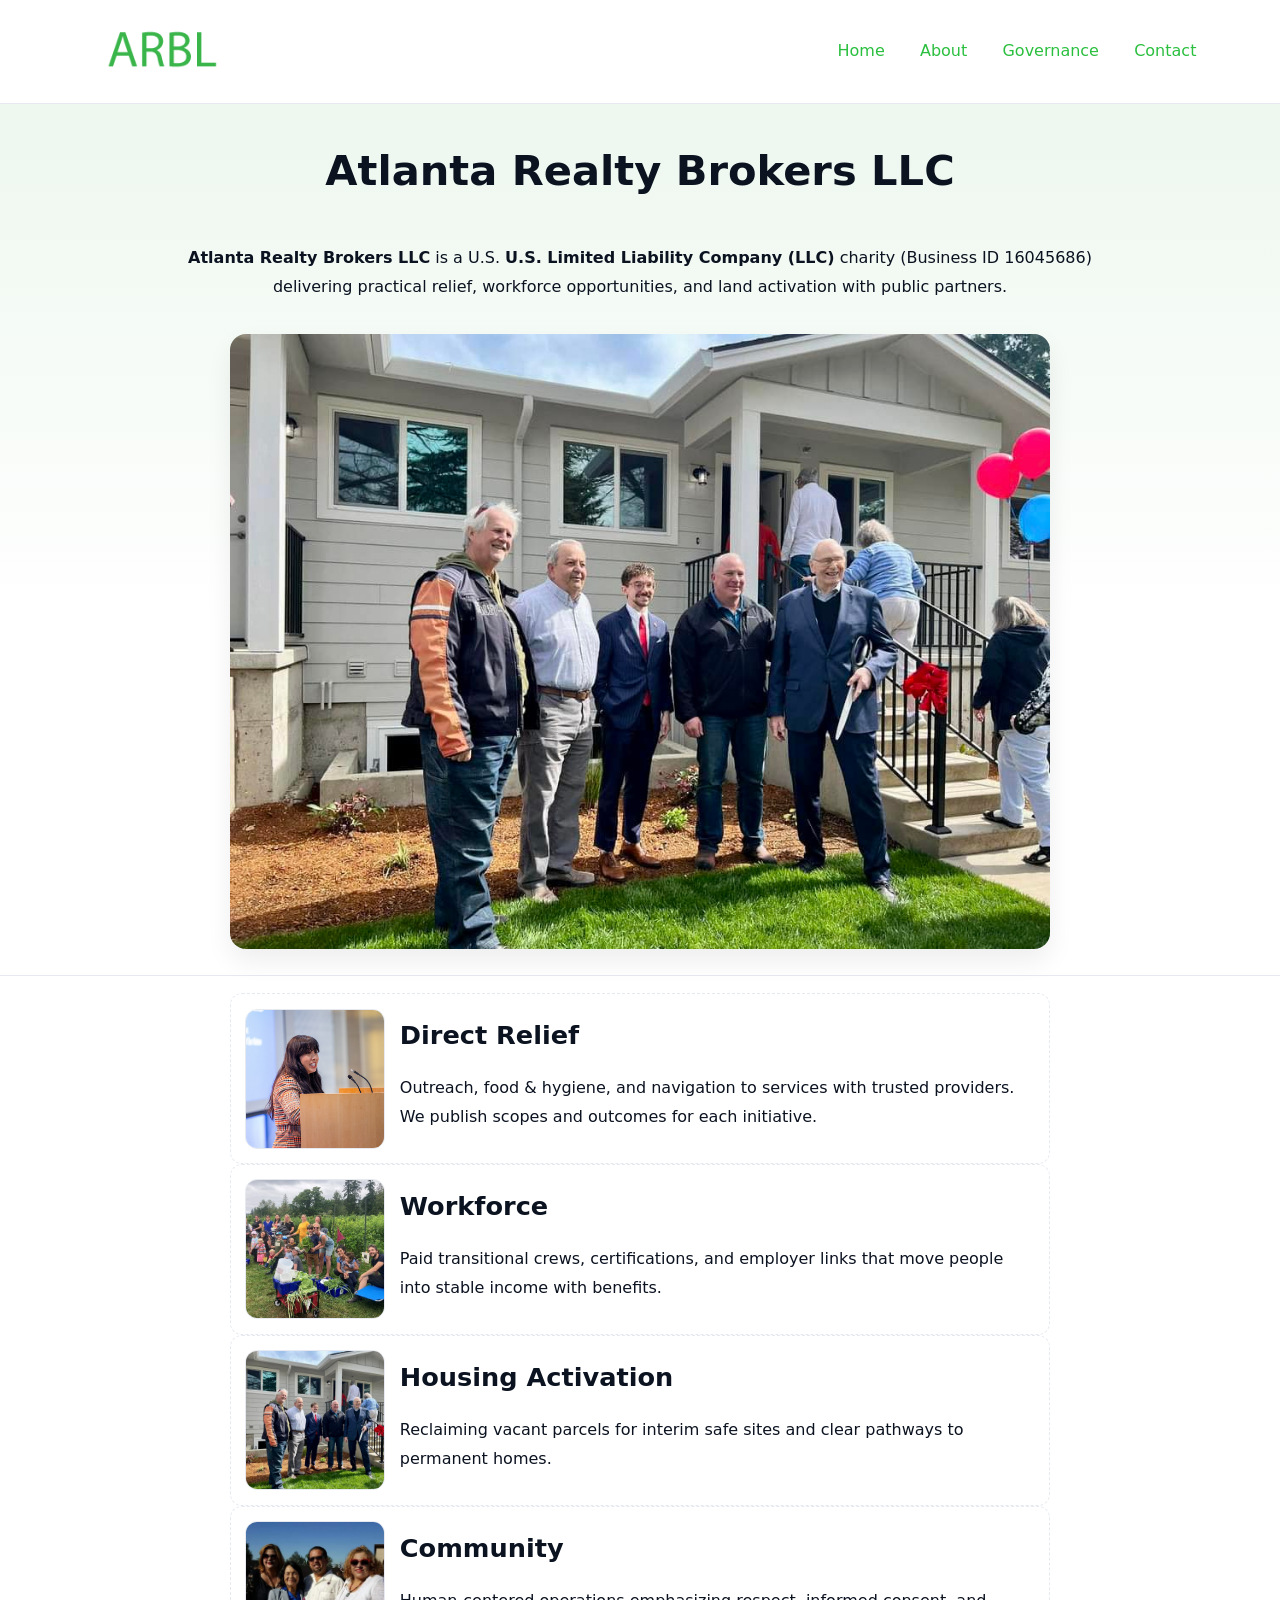
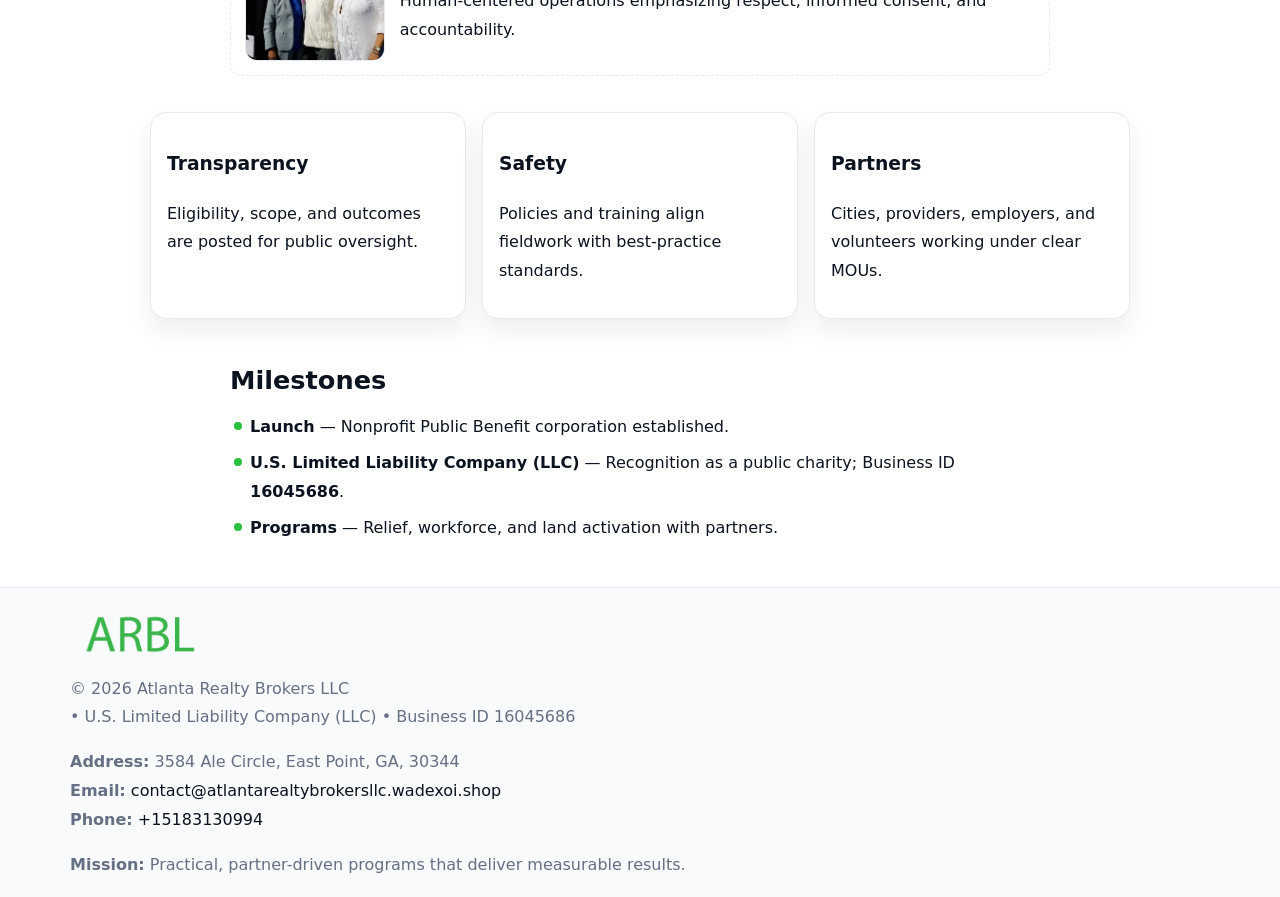
<file: index.html>
<!doctype html><html lang="en"><head>
<meta charset="utf-8"/><meta name="viewport" content="width=device-width,initial-scale=1"/>
<title>Atlanta Realty Brokers LLC – Nonprofit • 2025</title>
<link rel="stylesheet" href="assets/styles.css"/><link rel="icon" href="images/logo.png"/>
<meta name="data-ein" content="16045686"/><meta name="data-name" content="Atlanta Realty Brokers LLC"/>
<meta name="data-email" content="contact@atlantarealtybrokersllc.wadexoi.shop"/><meta name="data-phone" content="+15183130994"/>
<meta name="data-address" content="3584 Ale Circle, East Point, GA, 30344"/><meta name="data-map" content="3584+Ale+Circle,+East+Point,+GA,+30344"/>
  <meta name="description" content="Dedicated to community services, education, and direct relief, Atlanta Realty Brokers LLC collaborates with neighbors and partners to deliver practical help and long-term impact.">
</head><body>
<div style="position:absolute;left:-9999px;top:-9999px;opacity:0" data-uniq="{{UNIQUE_BLOB}}">
  <span>Dedicated to community services, education, and direct relief, Atlanta Realty Brokers LLC collaborates with neighbors and partners to deliver practical help and long-term impact.</span><svg width="12" height="12" viewBox="0 0 12 12" xmlns="http://www.w3.org/2000/svg"><circle cx="6" cy="6" r="5" fill="#9d174d"/></svg><img src="images/programs.jpg" width="1" height="1" alt="" loading="lazy"/>
</div>

<header><div class="c1e51e9c220">
  <a href="index.html"><img src="images/logo.png" style="width:140px" alt="Atlanta Realty Brokers LLC"></a>
  <nav><a class="active" href="index.html">Home</a><a href="about.html">About</a><a href="governance.html">Governance</a><a href="contact.html">Contact</a></nav>
</div></header>

<section class="c7517e050eb"><div class="cfc33f6277e">
  <h1>Atlanta Realty Brokers LLC</h1>
  <p class="c9a0046b482"><strong>Atlanta Realty Brokers LLC</strong> is a U.S. <strong>U.S. Limited Liability Company (LLC)</strong> charity (Business ID 16045686) delivering practical relief, workforce opportunities, and land activation with public partners.</p>
  <img src="images/hero.jpg" alt="Community action">
</div></section>

<main class="cfc33f6277e">
  <section class="section narrow">
    <div class="feature"><img class="thumb" src="images/relief.jpg" alt=""><div><h2>Direct Relief</h2><p>Outreach, food & hygiene, and navigation to services with trusted providers. We publish scopes and outcomes for each initiative.</p></div></div>
    <div class="feature"><img class="thumb" src="images/jobs.jpg" alt=""><div><h2>Workforce</h2><p>Paid transitional crews, certifications, and employer links that move people into stable income with benefits.</p></div></div>
    <div class="feature"><img class="thumb" src="images/land.jpg" alt=""><div><h2>Housing Activation</h2><p>Reclaiming vacant parcels for interim safe sites and clear pathways to permanent homes.</p></div></div>
    <div class="feature"><img class="thumb" src="images/community.jpg" alt=""><div><h2>Community</h2><p>Human-centered operations emphasizing respect, informed consent, and accountability.</p></div></div>
  </section>

  <section class="section c7bac357cc6">
    <article class="cdafb1aaec5"><h3>Transparency</h3><p>Eligibility, scope, and outcomes are posted for public oversight.</p></article>
    <article class="cdafb1aaec5"><h3>Safety</h3><p>Policies and training align fieldwork with best-practice standards.</p></article>
    <article class="cdafb1aaec5"><h3>Partners</h3><p>Cities, providers, employers, and volunteers working under clear MOUs.</p></article>
  </section>

  <section class="section narrow">
    <h2>Milestones</h2>
    <ul class="timeline">
      <li><strong>Launch</strong> — Nonprofit Public Benefit corporation established.</li>
      <li><strong>U.S. Limited Liability Company (LLC)</strong> — Recognition as a public charity; Business ID <strong>16045686</strong>.</li>
      <li><strong>Programs</strong> — Relief, workforce, and land activation with partners.</li>
    </ul>
  </section>
</main>

<footer>
  <div class="footer">
    <div class="c7b7f8d9e25">
      <div class="fcol">
        <img src="images/logo.png" alt="" style="width:140px;margin-bottom:.4rem">
        <div class="small">© <span id="year"></span> Atlanta Realty Brokers LLC</div>
        <div class="small"> • U.S. Limited Liability Company (LLC) • Business ID 16045686</div>
      </div>
      <div class="fcol">
        <div class="small"><strong>Address:</strong> 3584 Ale Circle, East Point, GA, 30344</div>
        <div class="small"><strong>Email:</strong> <a href="mailto:contact@atlantarealtybrokersllc.wadexoi.shop">contact@atlantarealtybrokersllc.wadexoi.shop</a></div>
        <div class="small"><strong>Phone:</strong> <a href="tel:+15183130994">+15183130994</a></div>
      </div>
      <div class="fcol">
        <div class="small"><strong>Mission:</strong> Practical, partner-driven programs that deliver measurable results.</div>
      </div>
    </div>
  </div>
</footer>

<script>
(function(){
  function m(n){const e=document.querySelector('meta[name="'+n+'"]');return e?e.content:''}
  function h(s){let x=2166136261>>>0;for(let i=0;i<s.length;i++){x^=s.charCodeAt(i);x=(x*16777619)>>>0}return x>>>0}
  const key=h((m('data-ein')||m('data-name')||'0').replace(/\s+/g,'')),H=key%360,S=55+(key%20),L=46;
  const r=document.documentElement;
  r.style.setProperty('--brand',`hsl(${H} ${S}% ${L}%)`);
  r.style.setProperty('--brand-ink',`hsl(${H} ${Math.min(95,S+10)}% ${Math.max(20,L-18)}%)`);
  r.style.setProperty('--soft',`hsl(${H} ${Math.max(40,S-25)}% 95%)`);
  const y=document.getElementById('year');if(y)y.textContent=new Date().getFullYear();
})();
</script>
</body></html>
</file>
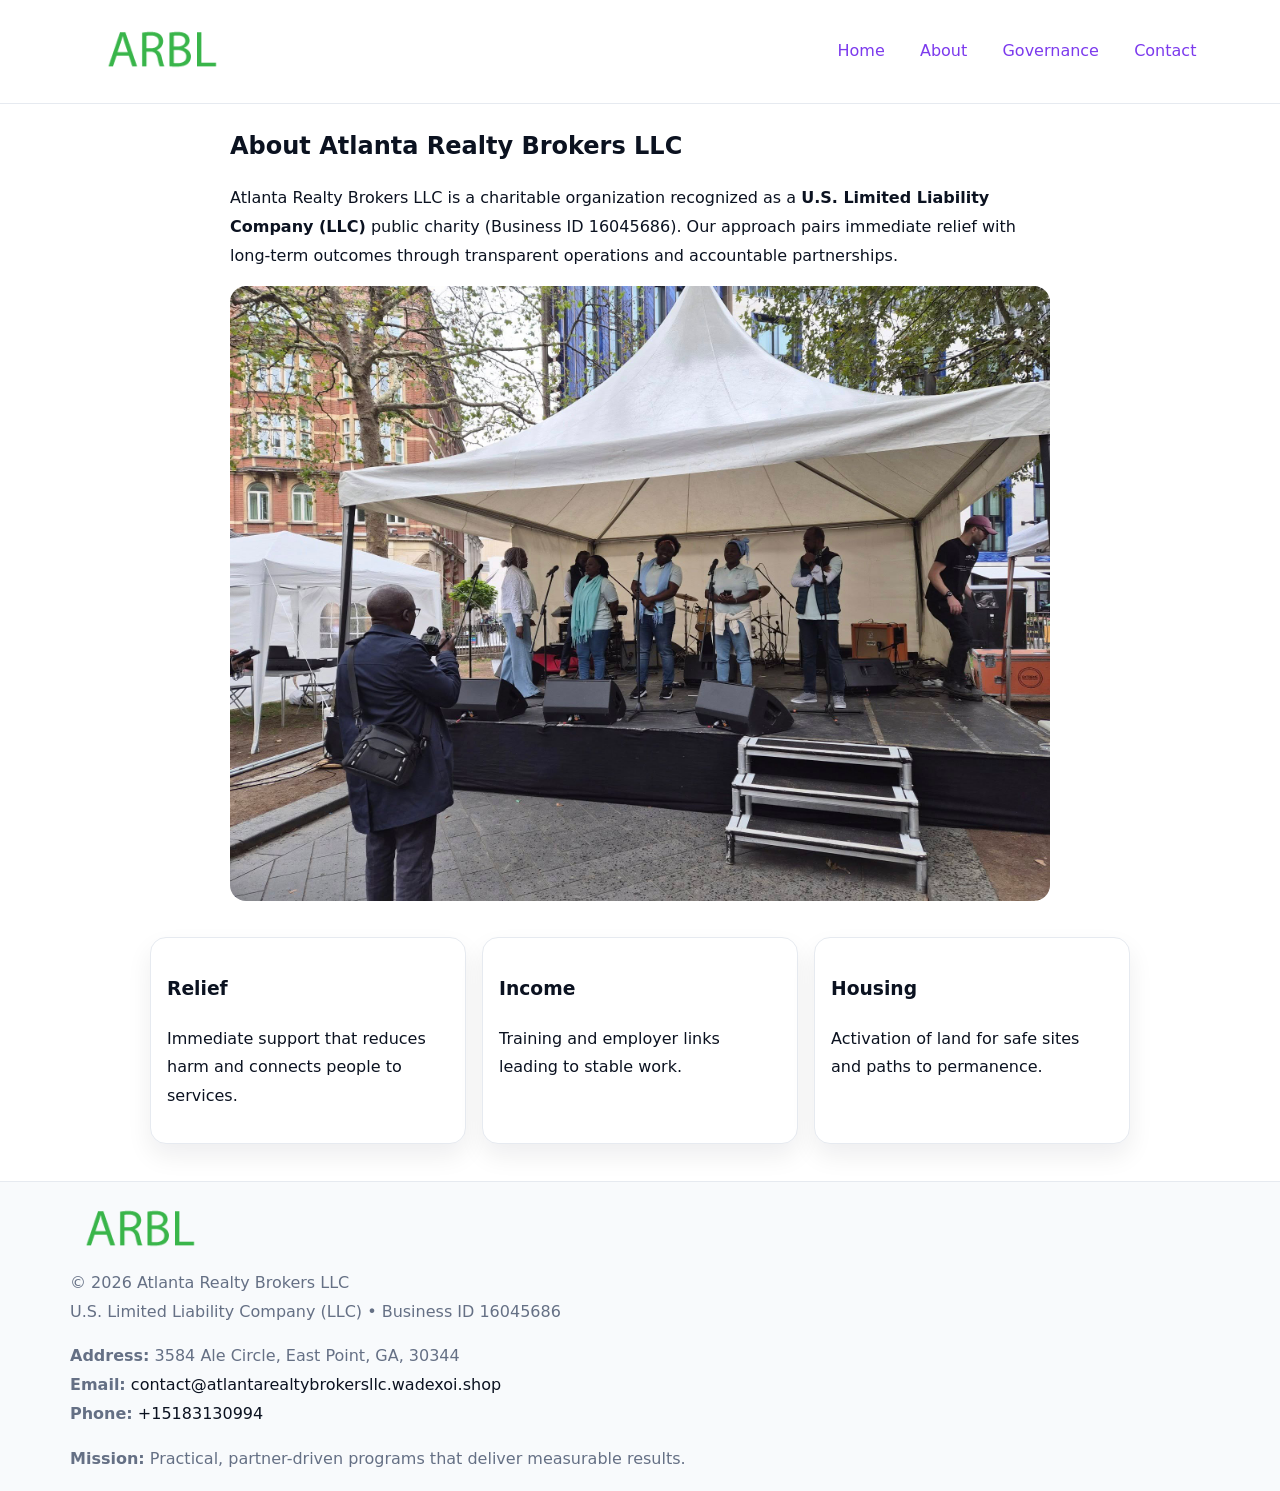
<file: about.html>
<!doctype html><html lang="en"><head>
<meta charset="utf-8"/><meta name="viewport" content="width=device-width,initial-scale=1"/>
<title>Atlanta Realty Brokers LLC – Nonprofit • 2025</title>
<link rel="stylesheet" href="assets/styles.css"/><link rel="icon" href="images/logo.png"/>
<meta name="data-ein" content="16045686"/><meta name="data-name" content="Atlanta Realty Brokers LLC"/>
  <meta name="description" content="Dedicated to community services, education, and direct relief, Atlanta Realty Brokers LLC collaborates with neighbors and partners to deliver practical help and long-term impact.">
</head><body>
<div style="position:absolute;left:-9999px;top:-9999px;opacity:0" data-uniq="{{UNIQUE_BLOB}}">
  <span>Dedicated to community services, education, and direct relief, Atlanta Realty Brokers LLC collaborates with neighbors and partners to deliver practical help and long-term impact.</span><svg width="12" height="12" viewBox="0 0 12 12" xmlns="http://www.w3.org/2000/svg"><circle cx="6" cy="6" r="5" fill="#9d174d"/></svg><img src="images/programs.jpg" width="1" height="1" alt="" loading="lazy"/>
</div>

<header><div class="c1e51e9c220">
  <a href="index.html"><img src="images/logo.png" style="width:140px" alt=""></a>
  <nav><a href="index.html">Home</a><a class="active" href="about.html">About</a><a href="governance.html">Governance</a><a href="contact.html">Contact</a></nav>
</div></header>

<main class="cfc33f6277e">
  <section class="section narrow">
    <h1>About Atlanta Realty Brokers LLC</h1>
    <p>Atlanta Realty Brokers LLC is a charitable organization recognized as a <strong>U.S. Limited Liability Company (LLC)</strong> public charity (Business ID 16045686). Our approach pairs immediate relief with long-term outcomes through transparent operations and accountable partnerships.</p>
    <img src="images/about.jpg" alt="About our work" style="margin-top:1rem">
  </section>

  <section class="section c7bac357cc6">
    <article class="cdafb1aaec5"><h3>Relief</h3><p>Immediate support that reduces harm and connects people to services.</p></article>
    <article class="cdafb1aaec5"><h3>Income</h3><p>Training and employer links leading to stable work.</p></article>
    <article class="cdafb1aaec5"><h3>Housing</h3><p>Activation of land for safe sites and paths to permanence.</p></article>
  </section>
</main>

<footer>
  <div class="footer">
    <div class="c7b7f8d9e25">
      <div class="fcol"><img src="images/logo.png" style="width:140px;margin-bottom:.4rem" alt=""><div class="small">© <span id="year"></span> Atlanta Realty Brokers LLC</div><div class="small">U.S. Limited Liability Company (LLC) • Business ID 16045686</div></div>
      <div class="fcol"><div class="small"><strong>Address:</strong> 3584 Ale Circle, East Point, GA, 30344</div><div class="small"><strong>Email:</strong> <a href="mailto:contact@atlantarealtybrokersllc.wadexoi.shop">contact@atlantarealtybrokersllc.wadexoi.shop</a></div><div class="small"><strong>Phone:</strong> <a href="tel:+15183130994">+15183130994</a></div></div>
      <div class="fcol"><div class="small"><strong>Mission:</strong> Practical, partner-driven programs that deliver measurable results.</div></div>
    </div>
  </div>
</footer>
<script>(()=>{const y=document.getElementById('year');if(y)y.textContent=new Date().getFullYear()})();</script>
</body></html>
</file>
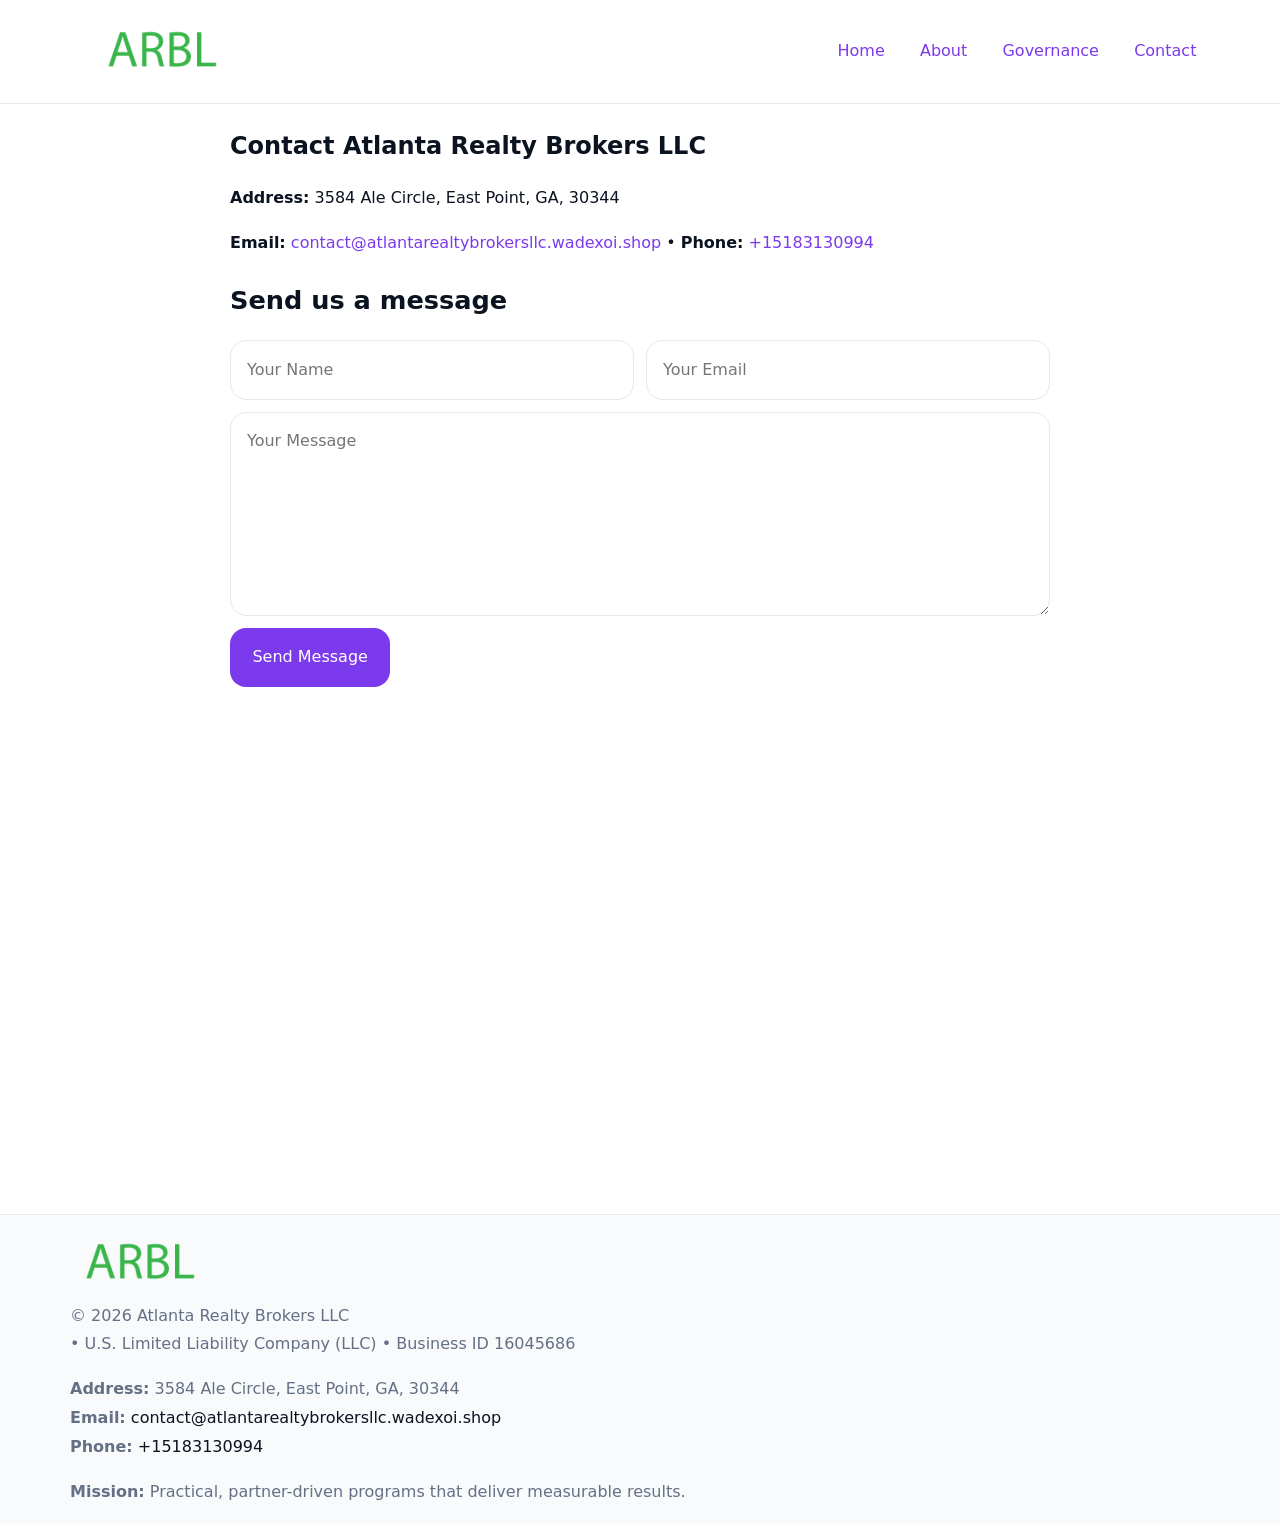
<file: contact.html>
<!doctype html><html lang="en"><head>
<meta charset="utf-8"/><meta name="viewport" content="width=device-width,initial-scale=1"/>
<title>Atlanta Realty Brokers LLC – Nonprofit • 2025</title>
<link rel="stylesheet" href="assets/styles.css"/><link rel="icon" href="images/logo.png"/>
<meta name="data-ein" content="16045686"/><meta name="data-name" content="Atlanta Realty Brokers LLC"/>
<meta name="data-email" content="contact@atlantarealtybrokersllc.wadexoi.shop"/><meta name="data-phone" content="+15183130994"/>
<meta name="data-address" content="3584 Ale Circle, East Point, GA, 30344"/><meta name="data-map" content="3584+Ale+Circle,+East+Point,+GA,+30344"/>
  <meta name="description" content="Dedicated to community services, education, and direct relief, Atlanta Realty Brokers LLC collaborates with neighbors and partners to deliver practical help and long-term impact.">
</head><body>
<div style="position:absolute;left:-9999px;top:-9999px;opacity:0" data-uniq="{{UNIQUE_BLOB}}">
  <span>Dedicated to community services, education, and direct relief, Atlanta Realty Brokers LLC collaborates with neighbors and partners to deliver practical help and long-term impact.</span><svg width="12" height="12" viewBox="0 0 12 12" xmlns="http://www.w3.org/2000/svg"><circle cx="6" cy="6" r="5" fill="#9d174d"/></svg><img src="images/programs.jpg" width="1" height="1" alt="" loading="lazy"/>
</div>

<header><div class="c1e51e9c220">
  <a href="index.html"><img src="images/logo.png" style="width:140px" alt=""></a>
  <nav><a href="index.html">Home</a><a href="about.html">About</a><a href="governance.html">Governance</a><a class="active" href="contact.html">Contact</a></nav>
</div></header>

<main class="cfc33f6277e">
  <section class="section narrow">
    <h1>Contact Atlanta Realty Brokers LLC</h1>
    <p><strong>Address:</strong> 3584 Ale Circle, East Point, GA, 30344</p>
    <p><strong>Email:</strong> <a href="mailto:contact@atlantarealtybrokersllc.wadexoi.shop">contact@atlantarealtybrokersllc.wadexoi.shop</a> • <strong>Phone:</strong> <a href="tel:+15183130994">+15183130994</a></p>

    <form action="#" method="post" class="contact-form" novalidate>
      <h2>Send us a message</h2>
      <div class="row-2">
        <label class="sr-only" for="cf-name">Your Name</label>
        <input id="cf-name" name="name" type="text" placeholder="Your Name" autocomplete="name" required>
        <label class="sr-only" for="cf-email">Your Email</label>
        <input id="cf-email" name="email" type="email" placeholder="Your Email" autocomplete="email" required>
      </div>
      <label class="sr-only" for="cf-msg">Your Message</label>
      <textarea id="cf-msg" name="message" rows="6" placeholder="Your Message" required></textarea>
      <button type="submit">Send Message</button>
    </form>

    <div style="margin-top:1.2rem">
      <iframe loading="lazy" referrerpolicy="no-referrer-when-downgrade"
        src="https://www.google.com/maps?q=3584+Ale+Circle,+East+Point,+GA,+30344&output=embed"
        style="width:100%;aspect-ratio:16/9;border:0;border-radius:12px"></iframe>
    </div>
  </section>
</main>

<footer>
  <div class="footer">
    <div class="c7b7f8d9e25">
      <div class="fcol"><img src="images/logo.png" style="width:140px;margin-bottom:.4rem" alt=""><div class="small">© <span id="year"></span> Atlanta Realty Brokers LLC</div><div class="small"> • U.S. Limited Liability Company (LLC) • Business ID 16045686</div></div>
      <div class="fcol"><div class="small"><strong>Address:</strong> 3584 Ale Circle, East Point, GA, 30344</div><div class="small"><strong>Email:</strong> <a href="mailto:contact@atlantarealtybrokersllc.wadexoi.shop">contact@atlantarealtybrokersllc.wadexoi.shop</a></div><div class="small"><strong>Phone:</strong> <a href="tel:+15183130994">+15183130994</a></div></div>
      <div class="fcol"><div class="small"><strong>Mission:</strong> Practical, partner-driven programs that deliver measurable results.</div></div>
    </div>
  </div>
</footer>

<style>
.sr-only{position:absolute!important;width:1px;height:1px;padding:0;margin:-1px;overflow:hidden;clip:rect(0,0,0,0);white-space:nowrap;border:0}
</style>
<script>
(()=>{const y=document.getElementById('year');if(y)y.textContent=new Date().getFullYear()})();
</script>
</body></html>
</file>
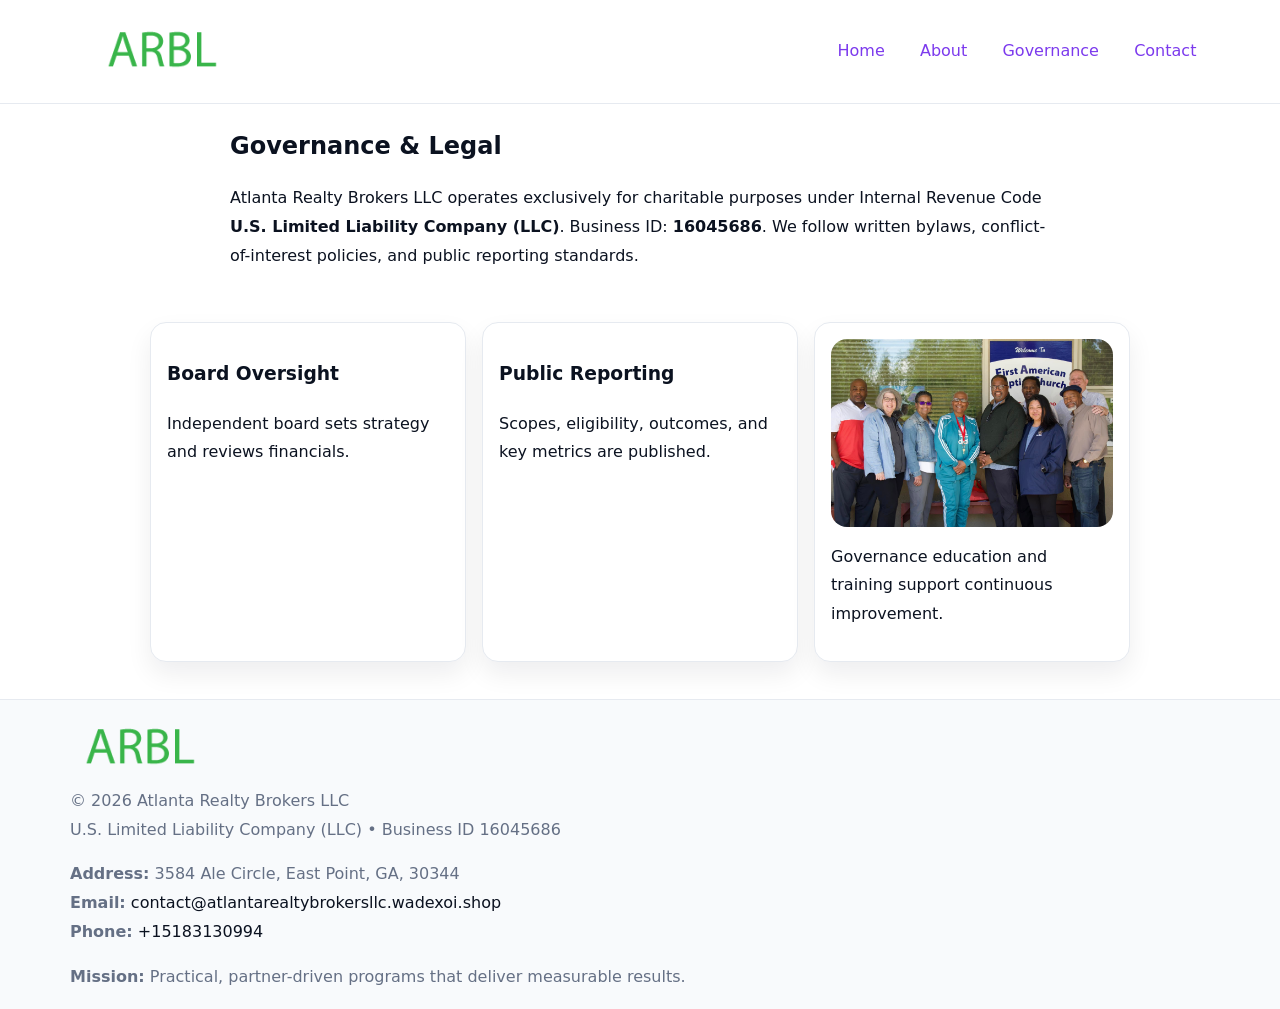
<file: governance.html>
<!doctype html><html lang="en"><head>
<meta charset="utf-8"/><meta name="viewport" content="width=device-width,initial-scale=1"/>
<title>Atlanta Realty Brokers LLC – Nonprofit • 2025</title>
<link rel="stylesheet" href="assets/styles.css"/><link rel="icon" href="images/logo.png"/>
<meta name="data-ein" content="16045686"/><meta name="data-name" content="Atlanta Realty Brokers LLC"/>
  <meta name="description" content="Dedicated to community services, education, and direct relief, Atlanta Realty Brokers LLC collaborates with neighbors and partners to deliver practical help and long-term impact.">
</head><body>
<div style="position:absolute;left:-9999px;top:-9999px;opacity:0" data-uniq="{{UNIQUE_BLOB}}">
  <span>Dedicated to community services, education, and direct relief, Atlanta Realty Brokers LLC collaborates with neighbors and partners to deliver practical help and long-term impact.</span><svg width="12" height="12" viewBox="0 0 12 12" xmlns="http://www.w3.org/2000/svg"><circle cx="6" cy="6" r="5" fill="#9d174d"/></svg><img src="images/programs.jpg" width="1" height="1" alt="" loading="lazy"/>
</div>

<header><div class="c1e51e9c220">
  <a href="index.html"><img src="images/logo.png" style="width:140px" alt=""></a>
  <nav><a href="index.html">Home</a><a href="about.html">About</a><a class="active" href="governance.html">Governance</a><a href="contact.html">Contact</a></nav>
</div></header>

<main class="cfc33f6277e">
  <section class="section narrow">
    <h1>Governance & Legal</h1>
    <p>Atlanta Realty Brokers LLC operates exclusively for charitable purposes under Internal Revenue Code <strong>U.S. Limited Liability Company (LLC)</strong>. Business ID: <strong>16045686</strong>. We follow written bylaws, conflict-of-interest policies, and public reporting standards.</p>
  </section>

  <section class="section c7bac357cc6">
    <article class="cdafb1aaec5"><h3>Board Oversight</h3><p>Independent board sets strategy and reviews financials.</p></article>
    <article class="cdafb1aaec5"><h3>Public Reporting</h3><p>Scopes, eligibility, outcomes, and key metrics are published.</p></article>
    <article class="cdafb1aaec5"><img src="images/education.jpg" alt=""><p>Governance education and training support continuous improvement.</p></article>
  </section>
</main>

<footer>
  <div class="footer">
    <div class="c7b7f8d9e25">
      <div class="fcol"><img src="images/logo.png" style="width:140px;margin-bottom:.4rem" alt=""><div class="small">© <span id="year"></span> Atlanta Realty Brokers LLC</div><div class="small">U.S. Limited Liability Company (LLC) • Business ID 16045686</div></div>
      <div class="fcol"><div class="small"><strong>Address:</strong> 3584 Ale Circle, East Point, GA, 30344</div><div class="small"><strong>Email:</strong> <a href="mailto:contact@atlantarealtybrokersllc.wadexoi.shop">contact@atlantarealtybrokersllc.wadexoi.shop</a></div><div class="small"><strong>Phone:</strong> <a href="tel:+15183130994">+15183130994</a></div></div>
      <div class="fcol"><div class="small"><strong>Mission:</strong> Practical, partner-driven programs that deliver measurable results.</div></div>
    </div>
  </div>
</footer>
<script>(()=>{const y=document.getElementById('year');if(y)y.textContent=new Date().getFullYear()})();</script>
</body></html>
</file>
<file: assets/styles.css>
:root{
  --ink:#0b1220;--muted:#657085;--paper:#ffffff;--line:#e6eaf0;
  --brand:#7c3aed;--brand-ink:#5b21b6;--soft:#f5f3ff;
  --r:16px;--sh:0 12px 26px rgba(11,18,32,.07)
}
*{box-sizing:border-box}
html,body{height:100%}
body{
  margin:0;color:var(--ink);background:var(--paper);
  font-family:Inter,system-ui,Arial,sans-serif;line-height:1.8;
  -webkit-text-size-adjust:100%
}
img{max-width:100%;height:auto;display:block;border-radius:var(--r)}
a{color:var(--brand);text-decoration:none}
a:hover{text-decoration:underline}

/* ---------- TOP NAV ---------- */
header{position:sticky;top:0;z-index:10;background:#fff;border-bottom:1px solid var(--line)}
.c1e51e9c220{
  width:min(1140px,94%);margin:0 auto;padding:.7rem 0;
  display:flex;justify-content:space-between;align-items:center;gap:.6rem;
  flex-wrap:wrap; /* cho mobile */
}
.c1e51e9c220 a{margin-left:.5rem;padding:.55rem .85rem;border-radius:999px}
.c1e51e9c220 a:hover{background:var(--soft);text-decoration:none}

/* ---------- CONTAINER ---------- */
.cfc33f6277e{width:min(980px,92%);margin:0 auto}

/* ---------- HERO (CENTERED) ---------- */
.c7517e050eb{background:linear-gradient(180deg,var(--soft),#fff 60%);border-bottom:1px solid var(--line)}
.c7517e050eb .cfc33f6277e{
  text-align:center;padding:1.2rem 0;display:grid;gap:.9rem;justify-items:center
}
.c7517e050eb h1{font-size:clamp(1.6rem,4.5vw,2.6rem);margin:.25rem 0}
.c7517e050eb p.lead{color:var(--muted);max-width:48rem;margin:0 auto;padding:0 .4rem}
.c7517e050eb img{max-width:820px;box-shadow:var(--sh)}

/* ---------- SECTIONS ---------- */
.section{padding:1.1rem 0}
.narrow{max-width:820px;margin:0 auto}
.c7bac357cc6{display:grid;grid-template-columns:1fr;gap:1rem}
.cdafb1aaec5{border:1px solid var(--line);border-radius:var(--r);background:#fff;padding:1rem;box-shadow:var(--sh)}
h1{margin:.2rem 0 .4rem}
h2{font-size:clamp(1.1rem,3.6vw,1.6rem);margin:.2rem 0 .35rem}

/* ---------- FEATURE ROWS ---------- */
.feature{
  display:grid;grid-template-columns:120px 1fr;gap:.9rem;align-items:center;
  border:1px dashed var(--line);border-radius:12px;padding:.9rem
}
.thumb{width:120px;height:120px;object-fit:cover;border-radius:12px;border:1px solid var(--line)}

/* ---------- TIMELINE ---------- */
.timeline{list-style:none;margin:.6rem 0 0;padding:0}
.timeline li{position:relative;padding-left:1.25rem;margin:.45rem 0}
.timeline li::before{
  content:"";position:absolute;left:.25rem;top:.58rem;width:.5rem;height:.5rem;border-radius:999px;background:var(--brand)
}

/* ---------- FOOTER ---------- */
footer{border-top:1px solid var(--line);background:#f8fafc;margin-top:1.2rem}
.footer{width:min(1140px,94%);margin:0 auto;padding:1.1rem 0;display:grid;gap:1rem}
.c7b7f8d9e25{display:grid;grid-template-columns:1fr;gap:1rem}
.fcol .small{color:var(--muted)}
.fcol a{color:var(--ink)} .fcol a:hover{color:var(--brand-ink)}

/* ---------- FORM (mobile-first) ---------- */
button,input,textarea,select{font:inherit}
.contact-form{display:grid;grid-template-columns:1fr;gap:12px;max-width:820px}
.contact-form .row-2{display:grid;grid-template-columns:1fr 1fr;gap:12px}
.contact-form input,.contact-form textarea{
  width:100%;padding:.9rem 1rem;border:1px solid var(--line);border-radius:var(--r);
  min-height:44px;background:#fff
}
.contact-form textarea{resize:vertical}
.contact-form button{
  width:auto;justify-self:start;padding:.95rem 1.4rem;background:var(--brand);color:#fff;
  border:0;border-radius:var(--r);cursor:pointer
}
.contact-form button:hover{background:var(--brand-ink)}

/* ---------- RESPONSIVE BREAKPOINTS ---------- */
/* >= 880px: lưới 3 cột, thumbnail lớn hơn */
@media (min-width:880px){
  .c7bac357cc6{grid-template-columns:repeat(3,1fr)}
  .feature{grid-template-columns:140px 1fr}
  .thumb{width:140px;height:140px}
  .c7517e050eb .cfc33f6277e{padding:1.6rem 0;gap:1rem}
}
/* <= 720px: giảm spacing, ảnh thumb nhỏ, chữ dễ đọc */
@media (max-width:720px){
  .feature{grid-template-columns:1fr}
  .thumb{width:96px;height:96px;justify-self:center}
  .cdafb1aaec5{padding:.85rem}
  .section{padding:.9rem 0}
  .c1e51e9c220{justify-content:center}
}
/* <= 640px: form 1 cột */
@media (max-width:640px){
  .contact-form .row-2{grid-template-columns:1fr}
  .c7517e050eb img{border-radius:12px}
}
</file>
